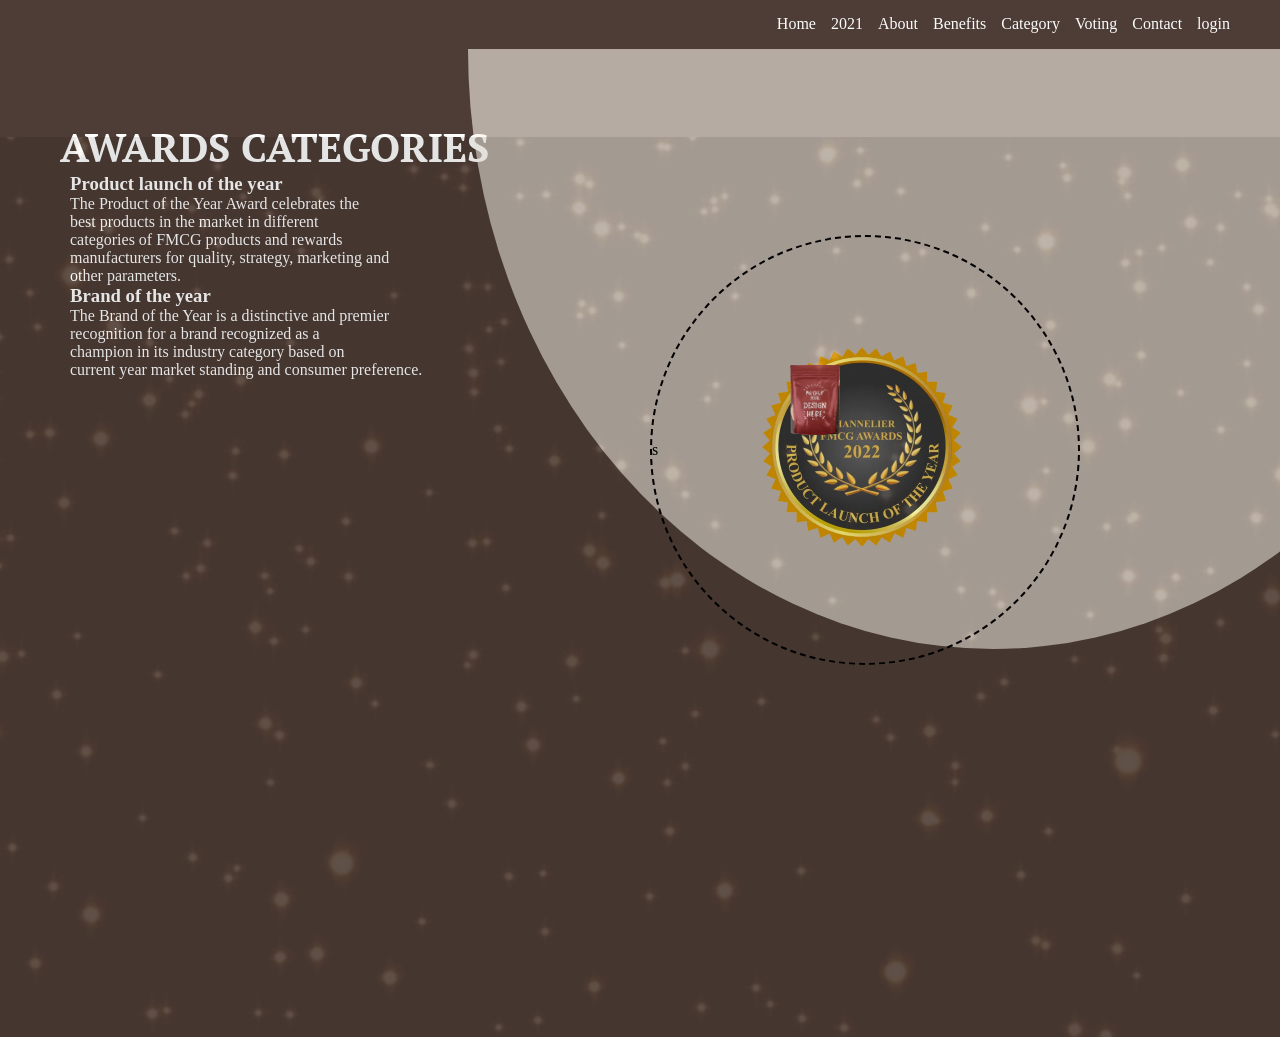
<file: animation send/page1/index.html>
<!DOCTYPE html>
<html lang="en">
<head>
    <meta charset="UTF-8">
    <meta http-equiv="X-UA-Compatible" content="IE=edge">
    <meta name="viewport" content="width=device-width, initial-scale=1.0">
    <link rel="shortcut icon" href="./asssets/favicon.png" type="image/x-icon">
    <link rel="stylesheet" href="index.css">
    <head>
      <link
        rel="stylesheet"
        href="https://cdnjs.cloudflare.com/ajax/libs/animate.css/4.1.1/animate.min.css"
      />
    </head>
    <link rel="preconnect" href="https://fonts.googleapis.com">
<link rel="preconnect" href="https://fonts.gstatic.com" crossorigin>
<link href="https://fonts.googleapis.com/css2?family=PT+Serif&display=swap" rel="stylesheet">
    <title>Channelier FMCG awards</title>
</head>
<body>
  

    <nav>
        <a href="https://awards.channelier.com/"><img src="asssets/logo.png" alt="" id="navimg" ></a>
       <a href="https://awards.channelier.com/">Home</a>
       <a href="https://awards.channelier.com/#2021">2021</a>
       <a href="https://awards.channelier.com/#about">About</a>
       <a href="https://awards.channelier.com/#benefit">Benefits</a>
       <a href="https://awards.channelier.com/#category">Category</a>
       <a href="https://awards.channelier.com/voting-category">Voting</a>
       <a href="https://awards.channelier.com/#contact">Contact</a>
       <a href="https://awards.channelier.com/login">login</a>
    </nav>
        <h2 >
            AWARDS CATEGORIES
        </h2>
        <div class="animation">
            <h3  class="h3">Product launch of the year</h3>
            <p class="h3"> 
                The Product of the Year Award celebrates the <br> 
                 best products in the market in different <br> categories of FMCG products and rewards <br> manufacturers for quality, strategy, marketing and <br> other parameters.
            </p>
           
        </div>
        <div class="animation1">
            <h3 >Brand of the year</h3>
            <p >
                The Brand of the Year is a distinctive and premier <br> recognition for a brand recognized as a <br> champion in its industry category based on <br> current year market standing and consumer preference.
            </p>
             
        </div>
        <div class="circle">
        

        </div>
      
        <div class="main">
            <div class="circle0">
              <img src="asssets/1.f9f65e52adde539c04d5.webp" alt="" width="50px"
              height="70px">
            </div>
            <div class="circle1">
              <img src="asssets/1.9375e34b7ae2e31f3527.webp" alt="" width="50px" height="70px">
            </div>
            <div class="circle2">
              <img src="asssets/2.aeeeba951b195d1bf93e.webp" width="50px" height="70px">
            </div>
            <div class="circle3"> 
              <img src="asssets/2.de3f5b3c9d1a3815b3e4.webp" alt="" width="50px" height="70px">
            </div>
            <div class="circle4">
              <img src="asssets/5.4698669482a7c78e4658.webp" alt="" width="50px" height="70px">
            </div>
            <div class="circle5">
                <img src="asssets/5.b38442fe350e36507344.webp" alt="" width="50px" height="70px">
              </div>
              
        <div id="sealimg">
            <img src="asssets/seal2.4976d6bf2277c17bfef9.webp" alt="" width="200px
            ">
        </div>
        <div class="circle6">
          <img src="asssets/5.badb47a6c66162ee684f.webp" alt="" width="50px" height="70px">
        </div>
        <div class="circle7">
          <img src="asssets/4.44550689939f2fd859c3.webp" alt="" width="50px" height="70px">

        </div>
        <div class="circle8">
          <img src="asssets/4.2ad3cba5532925820810.webp" alt="" width="50px" height="70px">
        </div>
        <div class="circle9">
          <img src="asssets/4.c0966e40ced63c710d06.webp" alt="" width="50px" height="70px">
        </div>

        <div class="circle10">
          <img src="asssets/2.dfd814498756a4d45c36.webp" alt="" width="50px" height="70px">
        </div>s
        <div class="circle11">
          <img src="asssets/3.ad66b35ace129f367c94.webp" alt="" width="50px" height="70px">
        </div>
        <p class="snow2"></p>
		
           
        </div>
 

      
        
    
        
</body>
</html>
</file>
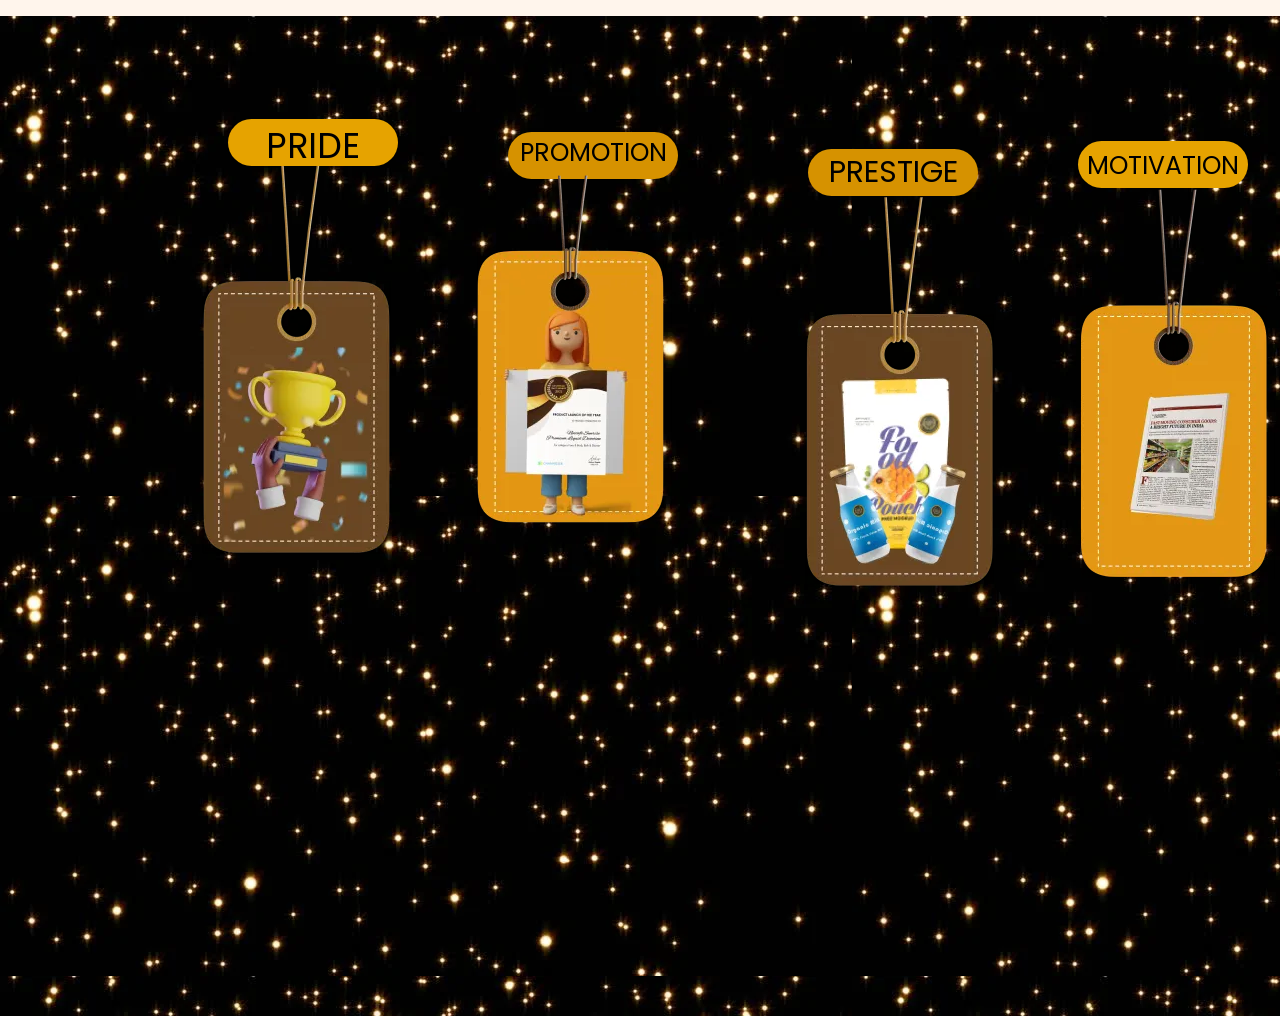
<file: animation send/page2/handing.html>
<!DOCTYPE html>
<html lang="en">
<head>
    <meta charset="UTF-8">
    <meta http-equiv="X-UA-Compatible" content="IE=edge">
    <link rel="stylesheet" href="hanfing.css">
    <link rel="preconnect" href="https://fonts.googleapis.com">
<link rel="preconnect" href="https://fonts.gstatic.com" crossorigin>
<link href="https://fonts.googleapis.com/css2?family=Poppins:wght@300&display=swap" rel="stylesheet">
    <meta name="viewport" content="width=device-width, initial-scale=1.0">
    <title>Document</title>
</head>
<body> 
    <p class="snow2"></p>
    <div id="div1">
        <div id="pride"> <p id="pridep">PRIDE</p> </div>
    <figure class="hanging">
        <img src="asssets/hanging image 1.webp" alt="">
    </figure>
    <div id="pro"> <p id="prop">PROMOTION</p> </div>
    <figure class="hanging">
        <img src="asssets/hanging img 2.webp" alt="" id="proimg">
    </figure>
    <div id="pre"> <p id="prep">PRESTIGE</p> </div>
    <figure class="hanging1">
        <img src="asssets/hanging img 3.webp" alt="" id="h3">
    </figure>
    <div id="mot"> <p id="motp">MOTIVATION</p> </div>
    <figure class="hanging1">
        <img src="asssets/hanging img 4.webp" alt="" id="h4">
    </figure>
        
</div>
</body>
</html>
</file>
<file: animation send/page1/index.css>
* {
    box-sizing: border-box;
    border: 0px;
    padding: 0px;
    margin: 0px;
    font-family: 'Times New Roman', Times, serif;
}


h2{
color: white;
margin-left: -10px;
}
nav { position: fixed;
    background-color: #4d3d36;
    text-align: center;
    display: flex;
    justify-content: flex-end;
    width: 100%

    
}
a {
    color: #fcfcfc;
padding-left: 15px;
    padding-top: 15px;
    position: relative;
    text-decoration: none;
    left: -50px;
    font-size: 16px;

  

    
}
#navimg{
    position: relative;
    left: -800px;
 top: -5px;
    width: 180px;
    height: 30px;
  
}
nav {
  height: 50px;
}

h2 { padding-top: 120px;
    padding-left: 70px;
    font-size: 40px;
    color: #fefeff;
    font-family: 'PT Serif', serif;

}

.animation {
    animation: openclose  2s ease-out  infinite ;color: white;
    
}
@keyframes openclose {
    0%{
        color: transparent;
    }
 
  
       75%{
        visibility: visible;
       }
   100%{
visibility: visible;
   }
   
  }

  .animation1{
    animation: openclose1  2s ease-in infinite ;
  }
  @keyframes openclose1 {
    0%{
 visibility: visible;
 
    }
   
    50%{
     visibility: visible;
     
        }
        60%{
            color: transparent;
        }
        
    100%{
        color: transparent;
    }
    
   }

   .animation{
   
 margin-left: 70px;color: white;
}
   .animation1{
    margin-left: 70px; color: white;
  
   }

   .circle {
    background-color: #fef5ed; opacity: 0.6;
    width: 1050px;
    height: 600px;
 
    border-radius: 50% / 0 0 100% 100%;
  }
 
  .circle {
    position: relative;

    right: -468px;
    top: -330px;
  }
  

  body{
  background-color: #4d3d36;
  }
  
  .main{
    width:430px;
    height:430px;
    border:2px dashed black ;
    position:absolute;
    top:0; bottom:0; left: 450px;;right:0;
    margin:auto;
    border-radius:50%;
    
  }
  
  .circle0{
   width: 150px;
   height: 170px;
    position:absolute;
    top:0; bottom:0; left:0px;right:0px;
    overflow:hidden;
    margin:auto;
    animation: circle 10s ease-in-out infinite;
    
  
  

 
  
  }
  
  
  
 
  @keyframes circle{
    0%{
      transform: translateX(-90px)  translateY(-100px); 
                
                          
    }
    25%{
     rotate: 0deg;
     transform: translateX(-90px)  translateY(-100px); 
    }
    100% {
      rotate: 360deg;
      transform: translateX(-90px)  translateY(-100px); 
    }
    
  }

 
  
  .circle1{
    width: 150px;
    height: 170px;
     position:absolute;
     top:0; bottom:0; left:0px;right:0px;
     overflow:hidden;
     margin:auto;
     animation: circle1 10s ease-in-out infinite;
    
     
   
   }
   
   @keyframes circle1{
    0%{
      transform: translateX(20px)  translateY(-150px); 
                
                          
    }
    25%{
     rotate: 0deg;
     transform: translateX(20px)  translateY(-150px); 
    }
    100% {
      rotate: 360deg;
      transform: translateX(20px)  translateY(-150px); 
    }
    
}

.circle2{
    width: 150px;
    height: 170px;
     position:absolute;
     top:0; bottom:0; left:0px;right:0px;
     overflow:hidden;
     margin:auto;
     animation: circle2 10s ease-in-out infinite;
 
   
    
   }
   @keyframes circle2{
    0%{
      transform: translateX(100px)  translateY(-160px); 
                
                          
    }
    25%{
     rotate: 0deg;
     transform: translateX(100px)  translateY(-160px); 
    }
    100% {
      rotate: 360deg;
      transform: translateX(100px)  translateY(-160px); 
    }
    
} 
.circle3{
  width: 150px;
  height: 170px;
   position:absolute;
   top:0; bottom:0; left:0px;right:0px;
   overflow:hidden;
   margin:auto;
   animation: circle3 10s ease-in-out infinite;

 
  
 }
 @keyframes circle3{
  0%{
    transform: translateX(200px)  translateY(-100px); 
              
                        
  }
  25%{
   rotate: 0deg;
   transform: translateX(200px)  translateY(-100px); 
  }
  100% {
    rotate: 360deg;
    transform: translateX(200px)  translateY(-100px); 
  }
  
} 
.circle4{
  width: 150px;
  height: 170px;
   position:absolute;
   top:0; bottom:0; left:0px;right:0px;
   overflow:hidden;
   margin:auto;
   animation: circle4 10s ease-in-out infinite;

 
  
 }
 @keyframes circle4{
  0%{
    transform: translateX(250px)  translateY(0px); 
              
                        
  }
  25%{
   rotate: 0deg;
   transform: translateX(250px)  translateY(0px); 
  }
  100% {
    rotate: 360deg;
    transform: translateX(250px)  translateY(0px); 
  }
  
} 


.circle5{
  width: 150px;
  height: 170px;
   position:absolute;
   top:0; bottom:0; left:0px;right:0px;
   overflow:hidden;
   margin:auto;
   animation: circle5 10s ease-in-out infinite;

 
  
 }
 @keyframes circle5{
  0%{
    transform: translateX(-150px)  translateY(-20px); 
              
                        
  }
  25%{
   rotate: 0deg;
   transform: translateX(-150px)  translateY(-20px); 
  }
  100% {
    rotate: 360deg;
    transform: translateX(-150px)  translateY(-20px); 
  }
  
} 
.circle6{
  width: 150px;
  height: 170px;
   position:absolute;
   top:0; bottom:0; left:0px;right:0px;
   overflow:hidden;
   margin:auto;
   animation: circle6 10s ease-in-out infinite;

}
@keyframes circle6{
  0%{
    transform: translateX(-160px)  translateY(90px); 
              
                        
  }
  25%{
   rotate: 0deg;
   transform: translateX(-160px)  translateY(90px); 
  }
  100% {
    rotate: 360deg;
    transform: translateX(-160px)  translateY(90px); 
  }
   
 } 
 .circle7{
  width: 150px;
  height: 170px;
   position:absolute;
   top:0; bottom:0; left:0px;right:0px;
   overflow:hidden;
   margin:auto;
   animation: circle7 10s ease-in-out infinite;

}
@keyframes circle7{
  0%{
    transform: translateX(-100px)  translateY(200px); 
              
                        
  }
  25%{
   rotate: 0deg;
   transform: translateX(-100px)  translateY(200px); 
  }
  100% {
    rotate: 360deg;
    transform: translateX(-100px)  translateY(200px); 
  }
   
 } 

 .circle8{
  width: 150px;
  height: 170px;
   position:absolute;
   top:0; bottom:0; left:0px;right:0px;
   overflow:hidden;
   margin:auto;
   animation: circle8 10s ease-in-out infinite;

}
@keyframes circle8{
  0%{
    transform: translateX(260px)  translateY(90px); 
              
                        
  }
  25%{
   rotate: 0deg;
   transform: translateX(260px)  translateY(90px); 
  }
  100% {
    rotate: 360deg;
    transform: translateX(260px)  translateY(90px); 
  }
   
 } 
 .circle9{
  width: 150px;
  height: 170px;
   position:absolute;
   top:0; bottom:0; left:0px;right:0px;
   overflow:hidden;
   margin:auto;
   animation: circle9 10s ease-in-out infinite;

}
@keyframes circle9{
  0%{
    transform: translateX(210px)  translateY(200px); 
              
                        
  }
  25%{
   rotate: 0deg;
   transform: translateX(210px)  translateY(200px); 
  }
  100% {
    rotate: 360deg;
    transform: translateX(210px)  translateY(200px); 
  }}

  .circle10{
    width: 150px;
    height: 170px;
     position:absolute;
     top:0; bottom:0; left:0px;right:0px;
     overflow:hidden;
     margin:auto;
     animation: circle10 10s ease-in-out infinite;
  
  }
  @keyframes circle10{
    0%{
      transform: translateX(100px)  translateY(250px); 
                
                          
    }
    25%{
     rotate: 0deg;
     transform: translateX(100px)  translateY(250px); 
    }
    100% {
      rotate: 360deg;
      transform: translateX(100px)  translateY(250px); 
    }}

    .circle11{
      width: 150px;
      height: 170px;
       position:absolute;
       top:0; bottom:0; left:0px;right:0px;
       overflow:hidden;
       margin:auto;
       animation: circle11 10s ease-in-out infinite;
    
    }
    @keyframes circle11{
      0%{
        transform: translateX(0px)  translateY(250px); 
                  
                            
      }
      25%{
       rotate: 0deg;
       transform: translateX(0px)  translateY(250px); 
      }
      100% {
        rotate: 360deg;
        transform: translateX(0px)  translateY(250px); 
      }}
#sealimg{

  position: relative;
   left: 110px; top: 110px;

   animation: mymove 10s infinite;
  
}
@keyframes mymove {
  50% {transform: scaleY(1.5) 
  }
  100%{
    transform:scale3d(5)

  }
}



.snow2
{
	background:url(1.webp);
	background-repeat:repeat;
  background-size: cover;
	width:1520px;
	height:100vh
  ;
	position:absolute;
	top:-100px;
	left:-780px;
  opacity: 0.1;
	animation:animateSecond 10s infinite linear;

} 



@keyframes animateSecond
{
	0%
	{
		background-position: 0px -100px
	}

	100%
	{
		background-position: 0px 650px
	}
}
</file>
<file: animation send/page2/hanfing.css>
body {
    background-color: #fff5ec;
}



.hanging{
    animation: hanging ease-in-out 1s infinite alternate;
    transform-origin: center --20px;
    float: left;
 
}

@keyframes hanging {
    0%{ transform: rotate(0deg);}
    100%{ transform: rotate(5deg);}
}

.hanging1{
    animation: hanging1 ease-in-out 1s infinite alternate;
    transform-origin: center --20px;
    float: left;
 
}

@keyframes hanging1 {
    0%{ transform: rotate(0deg);}
    100%{ transform: rotate(-5deg);}
}

#div1 {
margin-top: 200px;
   margin-left: 150px;
   position: relative;
   top: -100px;
}

#pride {
    background-color: #e6a300;
    width: 170px;
    height: 47px;
    position: relative;
    left: 70px;
    top: 19px;
   
    border-radius: 6vh;
}
#pridep {
    text-align: center;


  font-family: 'Poppins', sans-serif;
   font-size: 35px;
}

#pro{
    background-color: #d69200;
    width: 170px;
    height: 47px;
    position: relative;
    left: 350px;
    top: -40px;
    border-radius: 6vh;
}
#prop{
    text-align: center;
  position: relative;
     top: -400px;
  font-family: 'Poppins', sans-serif;
   font-size: 25px;
}
#proimg {
    position: relative;
    top: -100px;
}
#pre {
    background-color: #d69200;
    width: 170px;
    height: 47px;
    position: relative;
    left: 650px;
    top: -100px;
    border-radius: 6vh;

}

#prep {
    text-align: center;
    position: relative;
       top: -395px;
    font-family: 'Poppins', sans-serif;
     font-size: 30px;
}

#h3 {
    position: relative;
    top: -115px;
    left: 50px;
}
 #mot {
     background-color: #e6a300;
    width: 170px;
    height: 47px;
    position: relative;
    left: 920px;
    top: -180px;
    border-radius: 6vh;
} 
 #motp{
    text-align: center;
    position: relative;
       top: -395px;
    font-family: 'Poppins', sans-serif;
     font-size: 25px;
}
#h4{
    position: relative;
    top: -195px;
    left: 50px;
} 





.section
{
	
	background-size:cover;
	overflow:hidden;
}
 



.snow2
{
	background:url(1.webp);
	background-repeat:repeat;
	width:100%;
	height:1000px;
	position:absolute;
	top:0;
	left:0;
	animation:animateSecond 10s infinite linear;

} 



@keyframes animateSecond
{
	0%
	{
		background-position: 0px -100px
	}

	100%
	{
		background-position: 0px 650px
	}
}
</file>
